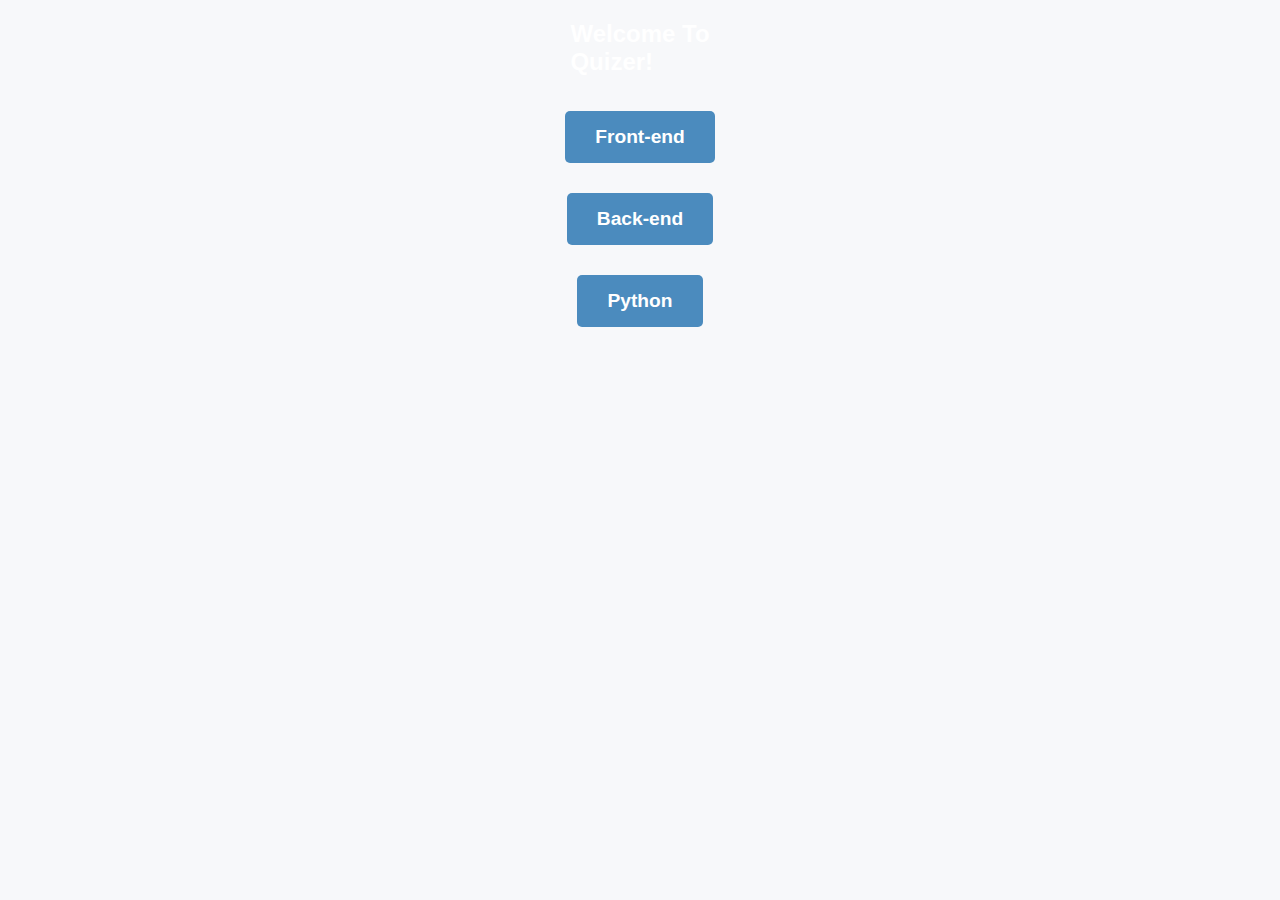
<file: index.html>
<!DOCTYPE html>
<html lang="en">

<head>
    <meta charset="UTF-8">
    <meta name="viewport" content="width=device-width, initial-scale=1.0">
    <title>HomePage</title>
    <link href="index.css" rel="stylesheet" type="text/css" />
    <link rel="icon" type="image/png" href="https://img.icons8.com/?size=100&id=rx6rZTa05YPn&format=png&color=000000">
</head>

<body>
    <header></header>
    <main>
        <div id=" cover-div">
            <div id="btns-div">
                <h2>
                    Welcome To<br>Quizer!
                </h2>
                <div id="front-end" class="divs"><a href="front-end.html">
                        <button id="front-end-btn" class="btns">Front-end</button>
                </div>
                <div id="back-end" class="divs"><a href="back-end.html">
                        <button id="back-end-btn" class="btns">Back-end</button>
                </div>
                <div id="python" class="divs"><a href="python.html">
                        <button id="python-btn" class="btns">Python</button>
                </div>
            </div>
        </div>
    </main>
    <footer></footer>

</html>
</file>
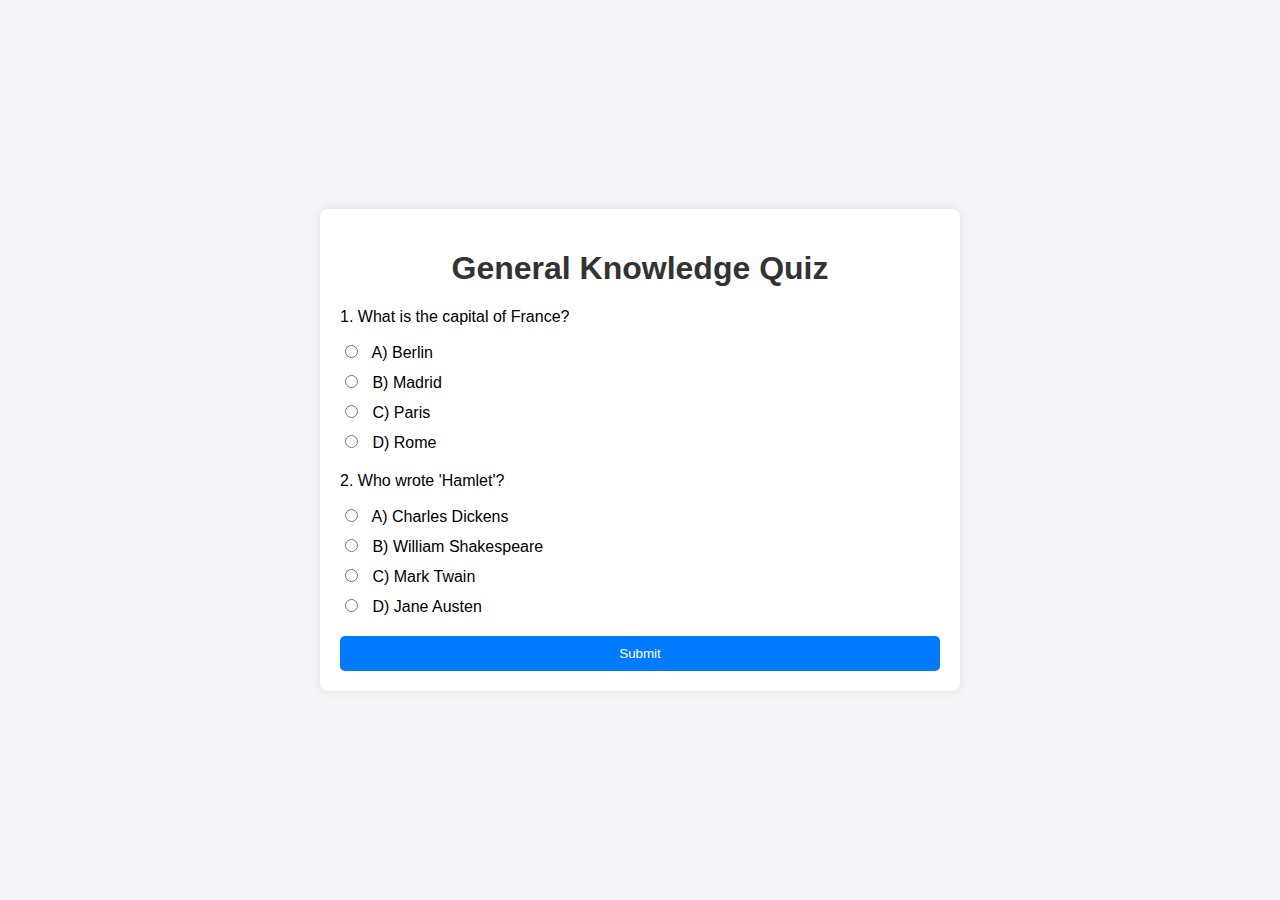
<file: front-end.html>
<!DOCTYPE html>
<html lang="en">
<head>
    <meta charset="UTF-8">
    <meta name="viewport" content="width=device-width, initial-scale=1.0">
    <title>General Knowledge Quiz</title>
    <style>
        body {
            font-family: Arial, sans-serif;
            background-color: #f4f4f9;
            margin: 0;
            padding: 0;
            display: flex;
            justify-content: center;
            align-items: center;
            height: 100vh;
        }
        .quiz-container {
            background: #fff;
            padding: 20px;
            border-radius: 8px;
            box-shadow: 0 0 10px rgba(0, 0, 0, 0.1);
            width: 100%;
            max-width: 600px;
        }
        h1 {
            text-align: center;
            color: #333;
        }
        .question {
            margin: 20px 0;
        }
        .options {
            list-style-type: none;
            padding: 0;
        }
        .options li {
            margin: 10px 0;
        }
        .options input {
            margin-right: 10px;
        }
        .submit-btn {
            background-color: #007bff;
            color: #fff;
            border: none;
            padding: 10px 20px;
            border-radius: 5px;
            cursor: pointer;
            width: 100%;
        }
        .submit-btn:hover {
            background-color: #0056b3;
        }
        .result {
            display: none;
            text-align: center;
            margin-top: 20px;
        }
    </style>
</head>
<body>
    <div class="quiz-container">
        <h1>General Knowledge Quiz</h1>
        <div class="question">
            <p>1. What is the capital of France?</p>
            <ul class="options">
                <li><label><input type="radio" name="q1" value="A"> A) Berlin</label></li>
                <li><label><input type="radio" name="q1" value="B"> B) Madrid</label></li>
                <li><label><input type="radio" name="q1" value="C"> C) Paris</label></li>
                <li><label><input type="radio" name="q1" value="D"> D) Rome</label></li>
            </ul>
        </div>
        <div class="question">
            <p>2. Who wrote 'Hamlet'?</p>
            <ul class="options">
                <li><label><input type="radio" name="q2" value="A"> A) Charles Dickens</label></li>
                <li><label><input type="radio" name="q2" value="B"> B) William Shakespeare</label></li>
                <li><label><input type="radio" name="q2" value="C"> C) Mark Twain</label></li>
                <li><label><input type="radio" name="q2" value="D"> D) Jane Austen</label></li>
            </ul>
        </div>
        <button class="submit-btn" onclick="submitQuiz()">Submit</button>
        <div class="result">
            <p id="result-text"></p>
        </div>
    </div>
    <script>
        function submitQuiz() {
            const answers = {
                q1: 'C',
                q2: 'B'
            };
            let score = 0;
            const totalQuestions = Object.keys(answers).length;

            for (let question in answers) {
                const selected = document.querySelector(`input[name="${question}"]:checked`);
                if (selected && selected.value === answers[question]) {
                    score++;
                }
            }

            const resultText = document.getElementById('result-text');
            resultText.textContent = `You scored ${score} out of ${totalQuestions}.`;
            document.querySelector('.result').style.display = 'block';
        }
    </script>
</body>
</html>
</file>
<file: index.css>
html {
    height: 100%;
    width: 100%;
}

body {
    background-color: #f7f8fa;
    background-image: url(https://media2.giphy.com/media/xypNpNth5oyVyUCdxZ/200w.webp?cid=ecf05e47zbpef6cim3f96ssq8ortw2hjfa16rbmg65rx1t1c&ep=v1_gifs_related&rid=200w.webp&ct=g);
    background-size: cover;
    background-repeat: no-repeat;
    display: flex;
    flex-direction: column;
    align-items: center;
    justify-content: center;
    font-family: 'Roboto', sans-serif;
    color: white;
    margin: 0;
}

header nav {
    background-color: rgba(0, 0, 0, 0.7);
    padding: 10px 20px;
    width: 100%;
    text-align: center;
}

header h1 {
    color: #ff6b6b;
    font-size: 2rem;
}

#cover-div {
    text-align: center;
    padding: 20px;
}

#content-wrapper h2 {
    font-size: 2.5rem;
    margin-bottom: 10px;
}

#content-wrapper p {
    font-size: 1.2rem;
    margin-bottom: 20px;
    color: #ffffff;
}

#btns-div {
    display: flex;
    flex-direction: column;
    gap: 15px;
    align-items: center;
}

.btns {
    padding: 15px 30px;
    font-size: 1.2rem;
    font-weight: bold;
    color: #ffffff;
    background-color: #4b8bbe;
    border: none;
    border-radius: 5px;
    cursor: pointer;
    transition: all 0.3s ease-in-out;
}

.btns:hover {
    background-color: #357ab8;
    transform: scale(1.05);
}

footer {
    background-color: rgba(0, 0, 0, 0.8);
    color: #ffffff;
    text-align: center;
    padding: 10px 0;
    margin-top: auto;
}
</file>
